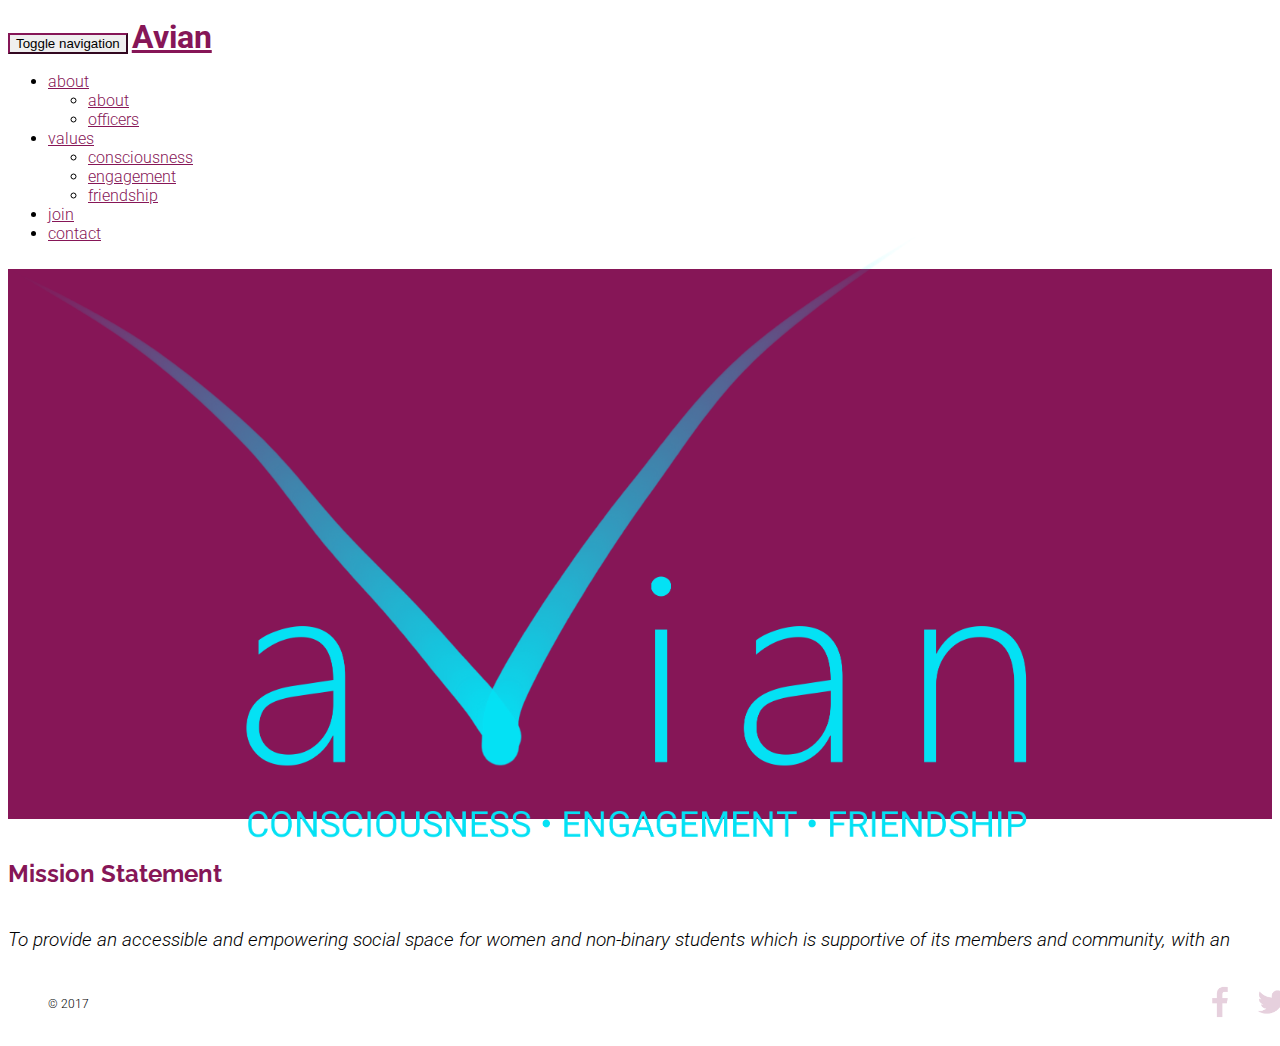
<file: index.html>
<!DOCTYPE html>
<html>
<head>
  <title>Avian</title>
  <meta charset="utf-8"/>
  <meta name="viewport" content="width=device-width, initial-scale=1"/>
  <link rel="icon" href="avian icon.png">
  <link rel="stylesheet" href="https://maxcdn.bootstrapcdn.com/bootstrap/3.3.6/css/bootstrap.min.css" integrity="sha384-1q8mTJOASx8j1Au+a5WDVnPi2lkFfwwEAa8hDDdjZlpLegxhjVME1fgjWPGmkzs7" crossorigin="anonymous">
  <link href='https://fonts.googleapis.com/css?family=Roboto:300,400,700' rel='stylesheet' type='text/css'>
  <link href="https://fonts.googleapis.com/css?family=Raleway" rel="stylesheet" type='text/css'>
  <link rel="stylesheet" type="text/css" href="main.css">
</head>
<body>
  <div class="navbar navbar-default navbar-fixed-top" role="navigation">
    <div class="container">
      <div class="navbar-header">
        <button type="button" class="navbar-toggle" data-toggle="collapse" data-target=".navbar-collapse">
          <span class="sr-only">Toggle navigation</span>
          <span class="icon-bar"></span>
          <span class="icon-bar"></span>
          <span class="icon-bar"></span>
        </button>
        <a class="navbar-brand" href="index.html">Avian</a>
      </div>
      <div class="navbar-collapse collapse">
        <ul class="nav navbar-nav navbar-right">
          <li class="dropdown">
            <a href="about.html" class="dropdown-toggle" data-toggle="dropdown">about<b class="caret"></b></a>
            <ul class="dropdown-menu">
              <li><a href="about.html">about</a></li>
              <li><a href="officers.html">officers</a></li>
              <li class="remove-from-site"><a href="members.html">members</a></li>
            </ul>
          </li>
          <li class="dropdown">
            <a href="consciousness.html" class="dropdown-toggle" data-toggle="dropdown">values<b class="caret"></b></a>
            <ul class="dropdown-menu">
              <li><a href="consciousness.html">consciousness</a></li>
              <li><a href="engagement.html">engagement</a></li>
              <li><a href="friendship.html">friendship</a></li>
            </ul>
          </li>
          <li><a href="join.html">join</a></li>
          <li><a href="contact.html">contact</a></li>
        </ul>
      </div>
    </div>
  </div>
  <section class="jumbotron">
    <div class="container">
      <div class="row">
        <div class="col-sm-2"></div>
        <div class="col-sm-8">
          <img class="logo center-block" src="avian%20(no%20background%20cropped%20-%20roboto).png"/>
        </div>
        <div class="col-sm-2"></div>
      </div>
    </div>
  </section>
  <section class="container">
    <div class="row text-center">
      <div class="col-sm-2"></div>
      <div class="col-sm-8">
        <h2 class="main-title">Mission Statement</h2>
        <p class="mission">To provide an accessible and empowering social space for women and non-binary students which is supportive of its members and community, with an emphasis on consciousness, engagement, and friendship.</p>
      </div>
      <div class="col-sm-2"></div>
    </div>
  </section>
  <footer class="container footer">
    <div class="row">
      <div class="col-sm-4">
        <p>&copy; 2017</p>
      </div>
      <div class="col-sm-8">
        <ul>
          <li><a href="https://www.facebook.com/tuftsavian/"><img src="facebook_icon.png"/></a></li>
          <li><a href="https://twitter.com/tufts_avian"><img src="twitter_icon.png"/></a></li>
          <li class="remove-from-site"><a href="#"><img src="instagram_icon.png"/></a></li>
          <li class="remove-from-site"><a href="#"><img src="pinterest_icon.png"/></a></li>
        </ul>
      </div>
    </div>
  </footer>
  <script src="https://ajax.googleapis.com/ajax/libs/jquery/1.11.0/jquery.min.js"></script>
  <script src="bootstrap.min.js"></script>
  <script>
    (function(i,s,o,g,r,a,m){i['GoogleAnalyticsObject']=r;i[r]=i[r]||function(){
    (i[r].q=i[r].q||[]).push(arguments)},i[r].l=1*new Date();a=s.createElement(o),
    m=s.getElementsByTagName(o)[0];a.async=1;a.src=g;m.parentNode.insertBefore(a,m)
    })(window,document,'script','https://www.google-analytics.com/analytics.js','ga');

    ga('create', 'UA-91614003-1', 'auto');
    ga('send', 'pageview');
  </script>
</body>
</html>
</file>
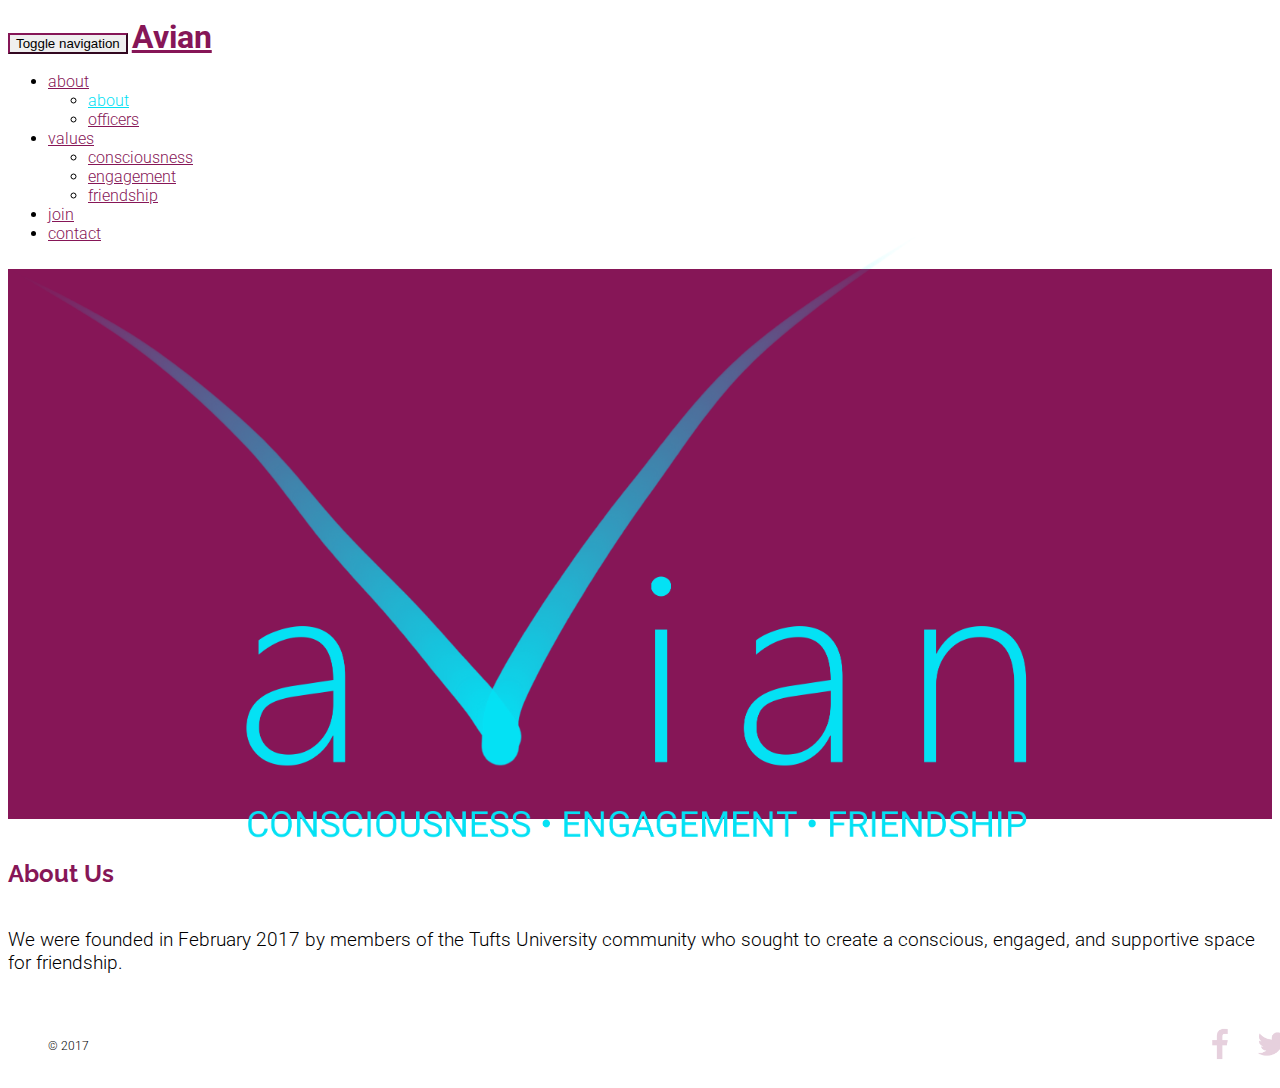
<file: about.html>
<!DOCTYPE html>
<html>
<head>
  <title>About | Avian</title>
  <meta charset="utf-8"/>
  <meta name="viewport" content="width=device-width, initial-scale=1"/>
  <link rel="icon" href="avian icon.png">
  <link rel="stylesheet" href="https://maxcdn.bootstrapcdn.com/bootstrap/3.3.6/css/bootstrap.min.css" integrity="sha384-1q8mTJOASx8j1Au+a5WDVnPi2lkFfwwEAa8hDDdjZlpLegxhjVME1fgjWPGmkzs7" crossorigin="anonymous">
  <link href='https://fonts.googleapis.com/css?family=Roboto:300,400,700' rel='stylesheet' type='text/css'>
  <link href="https://fonts.googleapis.com/css?family=Raleway" rel="stylesheet" type='text/css'>
  <link rel="stylesheet" type="text/css" href="main.css">
</head>
<body>
  <div class="navbar navbar-default navbar-fixed-top" role="navigation">
    <div class="container">
      <div class="navbar-header">
        <button type="button" class="navbar-toggle" data-toggle="collapse" data-target=".navbar-collapse">
          <span class="sr-only">Toggle navigation</span>
          <span class="icon-bar"></span>
          <span class="icon-bar"></span>
          <span class="icon-bar"></span>
        </button>
        <a class="navbar-brand" href="index.html">Avian</a>
      </div>
      <div class="navbar-collapse collapse">
        <ul class="nav navbar-nav navbar-right">
          <li class="dropdown">
            <a href="about.html" class="dropdown-toggle" data-toggle="dropdown">about<b class="caret"></b></a>
            <ul class="dropdown-menu">
              <li class="active"><a href="about.html">about</a></li>
              <li><a href="officers.html">officers</a></li>
              <li class="remove-from-site"><a href="members.html">members</a></li>
            </ul>
          </li>
          <li class="dropdown">
            <a href="consciousness.html" class="dropdown-toggle" data-toggle="dropdown">values<b class="caret"></b></a>
            <ul class="dropdown-menu">
              <li><a href="consciousness.html">consciousness</a></li>
              <li><a href="engagement.html">engagement</a></li>
              <li><a href="friendship.html">friendship</a></li>
            </ul>
          </li>
          <li><a href="join.html">join</a></li>
          <li><a href="contact.html">contact</a></li>
        </ul>
      </div>
    </div>
  </div>
  <section class="jumbotron">
    <div class="container">
      <div class="row">
        <div class="col-sm-2"></div>
        <div class="col-sm-8">
          <img class="logo center-block" src="avian%20(no%20background%20cropped%20-%20roboto).png"/>
        </div>
        <div class="col-sm-2"></div>
      </div>
    </div>
  </section>
  <section class="container">
    <div class="row text-center">
      <div class="col-sm-2"></div>
      <div class="col-sm-8">
        <h2 class="main-title">About Us</h2>
        <p>We were founded in February 2017 by members of the Tufts University community who sought to create a conscious, engaged, and supportive space for friendship.</p>
        <p>Our name, Avian, comes from the Latin phrase <i>aut viam inveniam aut novam unam</i> meaning "either find a way or create a new one."</p>
      </div>
      <div class="col-sm-2"></div>
    </div>
  </section>
  <footer class="container footer">
    <div class="row">
      <div class="col-sm-4">
        <p>&copy; 2017</p>
      </div>
      <div class="col-sm-8">
        <ul>
          <li><a href="https://www.facebook.com/tuftsavian/"><img src="facebook_icon.png"/></a></li>
          <li><a href="https://twitter.com/tufts_avian"><img src="twitter_icon.png"/></a></li>
          <li class="remove-from-site"><a href="#"><img src="instagram_icon.png"/></a></li>
          <li class="remove-from-site"><a href="#"><img src="pinterest_icon.png"/></a></li>
        </ul>
      </div>
    </div>
  </footer>
  <script src="https://ajax.googleapis.com/ajax/libs/jquery/1.11.0/jquery.min.js"></script>
  <script src="bootstrap.min.js"></script>
  <script>
    (function(i,s,o,g,r,a,m){i['GoogleAnalyticsObject']=r;i[r]=i[r]||function(){
    (i[r].q=i[r].q||[]).push(arguments)},i[r].l=1*new Date();a=s.createElement(o),
    m=s.getElementsByTagName(o)[0];a.async=1;a.src=g;m.parentNode.insertBefore(a,m)
    })(window,document,'script','https://www.google-analytics.com/analytics.js','ga');

    ga('create', 'UA-91614003-1', 'auto');
    ga('send', 'pageview');
  </script>
</body>
</html>
</file>
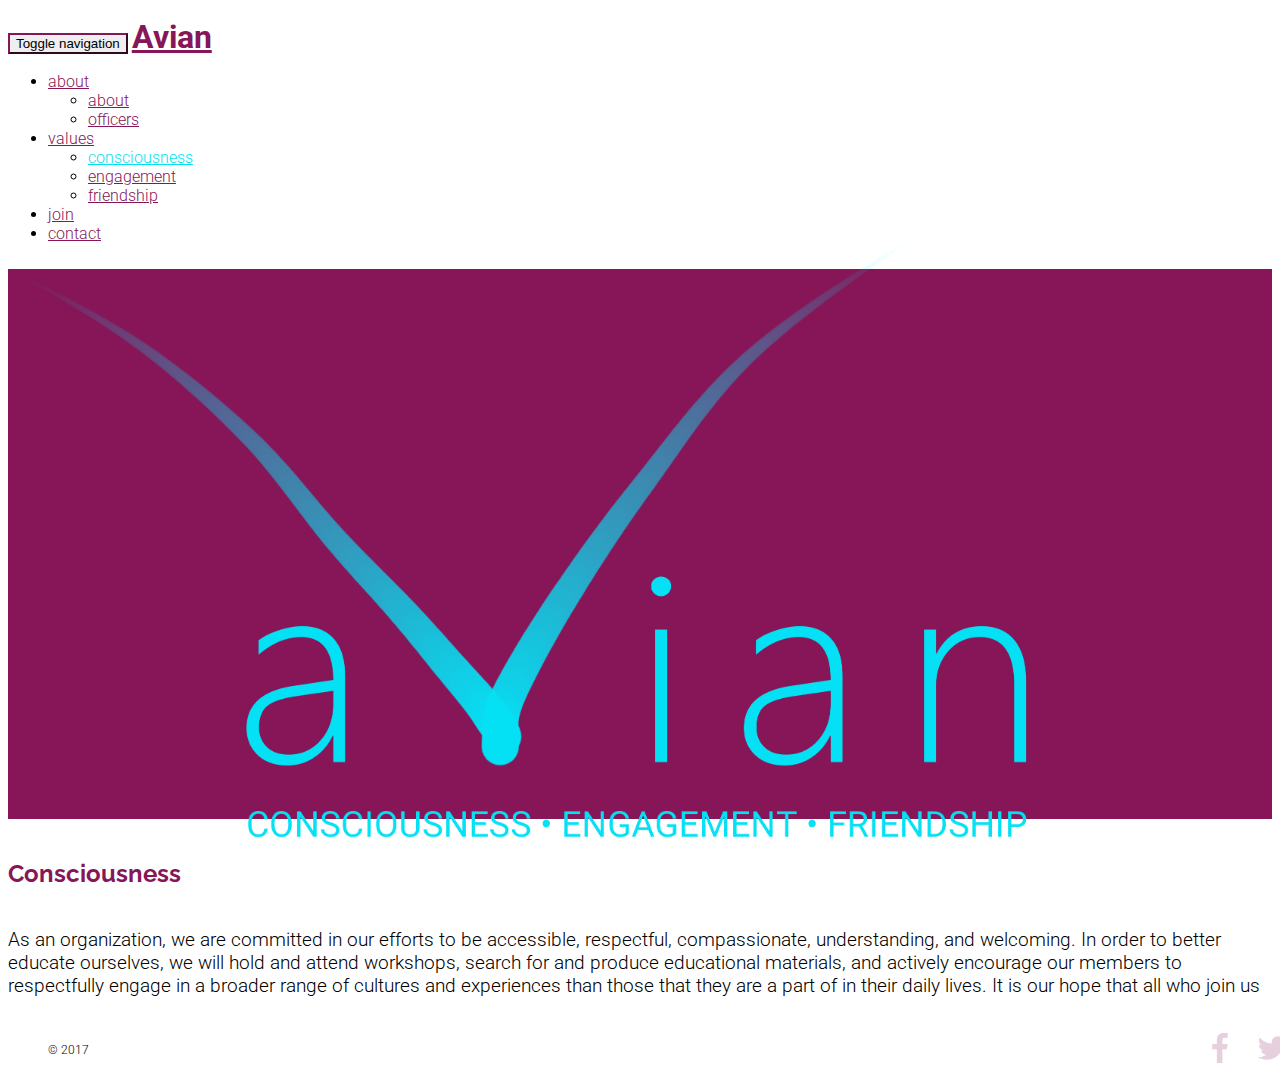
<file: consciousness.html>
<!DOCTYPE html>
<html>
<head>
  <title>Consciousness | Avian</title>
  <meta charset="utf-8"/>
  <meta name="viewport" content="width=device-width, initial-scale=1"/>
  <link rel="icon" href="avian icon.png">  
  <link rel="stylesheet" href="https://maxcdn.bootstrapcdn.com/bootstrap/3.3.6/css/bootstrap.min.css" integrity="sha384-1q8mTJOASx8j1Au+a5WDVnPi2lkFfwwEAa8hDDdjZlpLegxhjVME1fgjWPGmkzs7" crossorigin="anonymous">
  <link href="https://fonts.googleapis.com/css?family=Roboto:300,400,700|Playball|Raleway|Dancing+Script:400,700" rel="stylesheet" type='text/css'>
  <link rel="stylesheet" type="text/css" href="main.css">
</head>
<body>
  <div class="navbar navbar-default navbar-fixed-top" role="navigation">
    <div class="container">
      <div class="navbar-header">
        <button type="button" class="navbar-toggle" data-toggle="collapse" data-target=".navbar-collapse">
          <span class="sr-only">Toggle navigation</span>
          <span class="icon-bar"></span>
          <span class="icon-bar"></span>
          <span class="icon-bar"></span>
        </button>
        <a class="navbar-brand" href="index.html">Avian</a>
      </div>
      <div class="navbar-collapse collapse">
        <ul class="nav navbar-nav navbar-right">
          <li class="dropdown">
            <a href="about.html" class="dropdown-toggle" data-toggle="dropdown">about<b class="caret"></b></a>
            <ul class="dropdown-menu">
              <li><a href="about.html">about</a></li>
              <li><a href="officers.html">officers</a></li>
              <li class="remove-from-site"><a href="members.html">members</a></li>
            </ul>
          </li>
          <li class="dropdown">
            <a href="consciousness.html" class="dropdown-toggle" data-toggle="dropdown">values<b class="caret"></b></a>
            <ul class="dropdown-menu">
              <li class="active"><a href="consciousness.html">consciousness</a></li>
              <li><a href="engagement.html">engagement</a></li>
              <li><a href="friendship.html">friendship</a></li>
            </ul>
          </li>
          <li><a href="join.html">join</a></li>
          <li><a href="contact.html">contact</a></li>
        </ul>
      </div>
    </div>
  </div>
  <section class="jumbotron">
    <div class="container">
      <div class="row">
        <div class="col-sm-2"></div>
        <div class="col-sm-8">
          <img class="logo center-block" src="avian%20(no%20background%20cropped%20-%20roboto).png"/>
        </div>
        <div class="col-sm-2"></div>
      </div>
    </div>
  </section>
  <section class="container">
    <div class="row text-center">
      <div class="col-sm-2"></div>
      <div class="col-sm-8">
        <h2 class="main-title">Consciousness</h2>
        <p>As an organization, we are committed in our efforts to be accessible, respectful, compassionate, understanding, and welcoming. In order to better educate ourselves, we will hold and attend workshops, search for and produce educational materials, and actively encourage our members to respectfully engage in a broader range of cultures and experiences than those that they are a part of in their daily lives. It is our hope that all who join us find a welcoming and supportive space.</p>
      </div>
      <div class="col-sm-2"></div>
    </div>
  </section>
  <footer class="container footer">
    <div class="row">
      <div class="col-sm-4">
        <p>&copy; 2017</p>
      </div>
      <div class="col-sm-8">
        <ul>
          <li><a href="https://www.facebook.com/tuftsavian/"><img src="facebook_icon.png"/></a></li>
          <li><a href="https://twitter.com/tufts_avian"><img src="twitter_icon.png"/></a></li>
          <li class="remove-from-site"><a href="#"><img src="instagram_icon.png"/></a></li>
          <li class="remove-from-site"><a href="#"><img src="pinterest_icon.png"/></a></li>
        </ul>
      </div>
    </div>
  </footer>
  <script src="https://ajax.googleapis.com/ajax/libs/jquery/1.11.0/jquery.min.js"></script>
  <script src="bootstrap.min.js"></script>
  <script>
    (function(i,s,o,g,r,a,m){i['GoogleAnalyticsObject']=r;i[r]=i[r]||function(){
    (i[r].q=i[r].q||[]).push(arguments)},i[r].l=1*new Date();a=s.createElement(o),
    m=s.getElementsByTagName(o)[0];a.async=1;a.src=g;m.parentNode.insertBefore(a,m)
    })(window,document,'script','https://www.google-analytics.com/analytics.js','ga');

    ga('create', 'UA-91614003-1', 'auto');
    ga('send', 'pageview');
  </script>
</body>
</html>
</file>
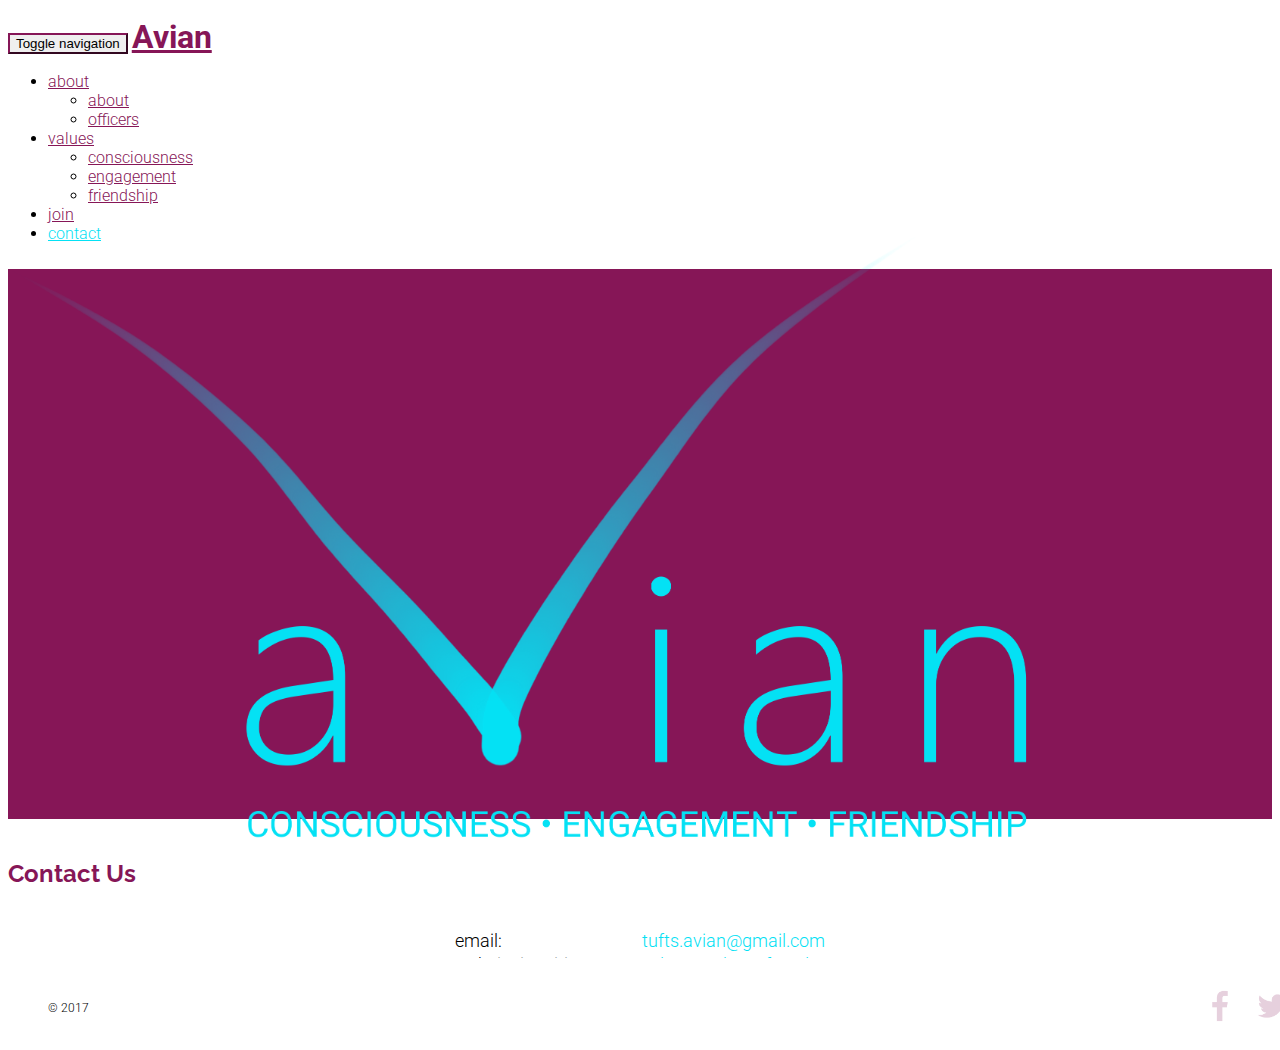
<file: contact.html>
<!DOCTYPE html>
<html>
<head>
  <title>Contact | Avian</title>
  <meta charset="utf-8"/>
  <meta name="viewport" content="width=device-width, initial-scale=1"/>
  <link rel="icon" href="avian icon.png">
  <link rel="stylesheet" href="https://maxcdn.bootstrapcdn.com/bootstrap/3.3.6/css/bootstrap.min.css" integrity="sha384-1q8mTJOASx8j1Au+a5WDVnPi2lkFfwwEAa8hDDdjZlpLegxhjVME1fgjWPGmkzs7" crossorigin="anonymous">
  <link href="https://fonts.googleapis.com/css?family=Roboto:300,400,700|Playball|Raleway|Dancing+Script:400,700" rel="stylesheet" type='text/css'>
  <link rel="stylesheet" type="text/css" href="main.css">
</head>
<body>
  <div class="navbar navbar-default navbar-fixed-top" role="navigation">
    <div class="container">
      <div class="navbar-header">
        <button type="button" class="navbar-toggle" data-toggle="collapse" data-target=".navbar-collapse">
          <span class="sr-only">Toggle navigation</span>
          <span class="icon-bar"></span>
          <span class="icon-bar"></span>
          <span class="icon-bar"></span>
        </button>
        <a class="navbar-brand" href="index.html">Avian</a>
      </div>
      <div class="navbar-collapse collapse">
        <ul class="nav navbar-nav navbar-right">
          <li class="dropdown">
            <a href="about.html" class="dropdown-toggle" data-toggle="dropdown">about<b class="caret"></b></a>
            <ul class="dropdown-menu">
              <li><a href="about.html">about</a></li>
              <li><a href="officers.html">officers</a></li>
              <li class="remove-from-site"><a href="members.html">members</a></li>
            </ul>
          </li>
          <li class="dropdown">
            <a href="consciousness.html" class="dropdown-toggle" data-toggle="dropdown">values<b class="caret"></b></a>
            <ul class="dropdown-menu">
              <li><a href="consciousness.html">consciousness</a></li>
              <li><a href="engagement.html">engagement</a></li>
              <li><a href="friendship.html">friendship</a></li>
            </ul>
          </li>
          <li><a href="join.html">join</a></li>
          <li class="active"><a href="contact.html">contact</a></li>
        </ul>
      </div>
    </div>
  </div>
  <section class="jumbotron">
    <div class="container">
      <div class="row">
        <div class="col-sm-2"></div>
        <div class="col-sm-8">
          <img class="logo center-block" src="avian%20(no%20background%20cropped%20-%20roboto).png"/>
        </div>
        <div class="col-sm-2"></div>
      </div>
    </div>
  </section>
  <section class="container">
    <div class="row text-center">
      <div class="col-sm-2"></div>
      <div class="col-sm-8">
        <h2 class="main-title">Contact Us</h2>
        <table class="table contact-us">
          <tbody>
            <tr>
              <td class="text-right">email:</td>
              <td class="text-left"><a href="mailto:tufts.avian@gmail.com">tufts.avian@gmail.com</a></td>
            </tr>
            <tr>
              <td class="text-right">website inquiries:</td>
              <td class="text-left"><a href="mailto:selena.groh@tufts.edu">selena.groh@tufts.edu</a></td>
            </tr>
          </tbody>
        </table>
      </div>
      <div class="col-sm-2"></div>
    </div>
  </section>
  <footer class="container footer">
    <div class="row">
      <div class="col-sm-4">
        <p>&copy; 2017</p>
      </div>
      <div class="col-sm-8">
        <ul>
          <li><a href="https://www.facebook.com/tuftsavian/"><img src="facebook_icon.png"/></a></li>
          <li><a href="https://twitter.com/tufts_avian"><img src="twitter_icon.png"/></a></li>
          <li class="remove-from-site"><a href="#"><img src="instagram_icon.png"/></a></li>
          <li class="remove-from-site"><a href="#"><img src="pinterest_icon.png"/></a></li>
        </ul>
      </div>
    </div>
  </footer>
  <script src="https://ajax.googleapis.com/ajax/libs/jquery/1.11.0/jquery.min.js"></script>
  <script src="bootstrap.min.js"></script>
  <script>
    (function(i,s,o,g,r,a,m){i['GoogleAnalyticsObject']=r;i[r]=i[r]||function(){
    (i[r].q=i[r].q||[]).push(arguments)},i[r].l=1*new Date();a=s.createElement(o),
    m=s.getElementsByTagName(o)[0];a.async=1;a.src=g;m.parentNode.insertBefore(a,m)
    })(window,document,'script','https://www.google-analytics.com/analytics.js','ga');

    ga('create', 'UA-91614003-1', 'auto');
    ga('send', 'pageview');
  </script>
</body>
</html>
</file>
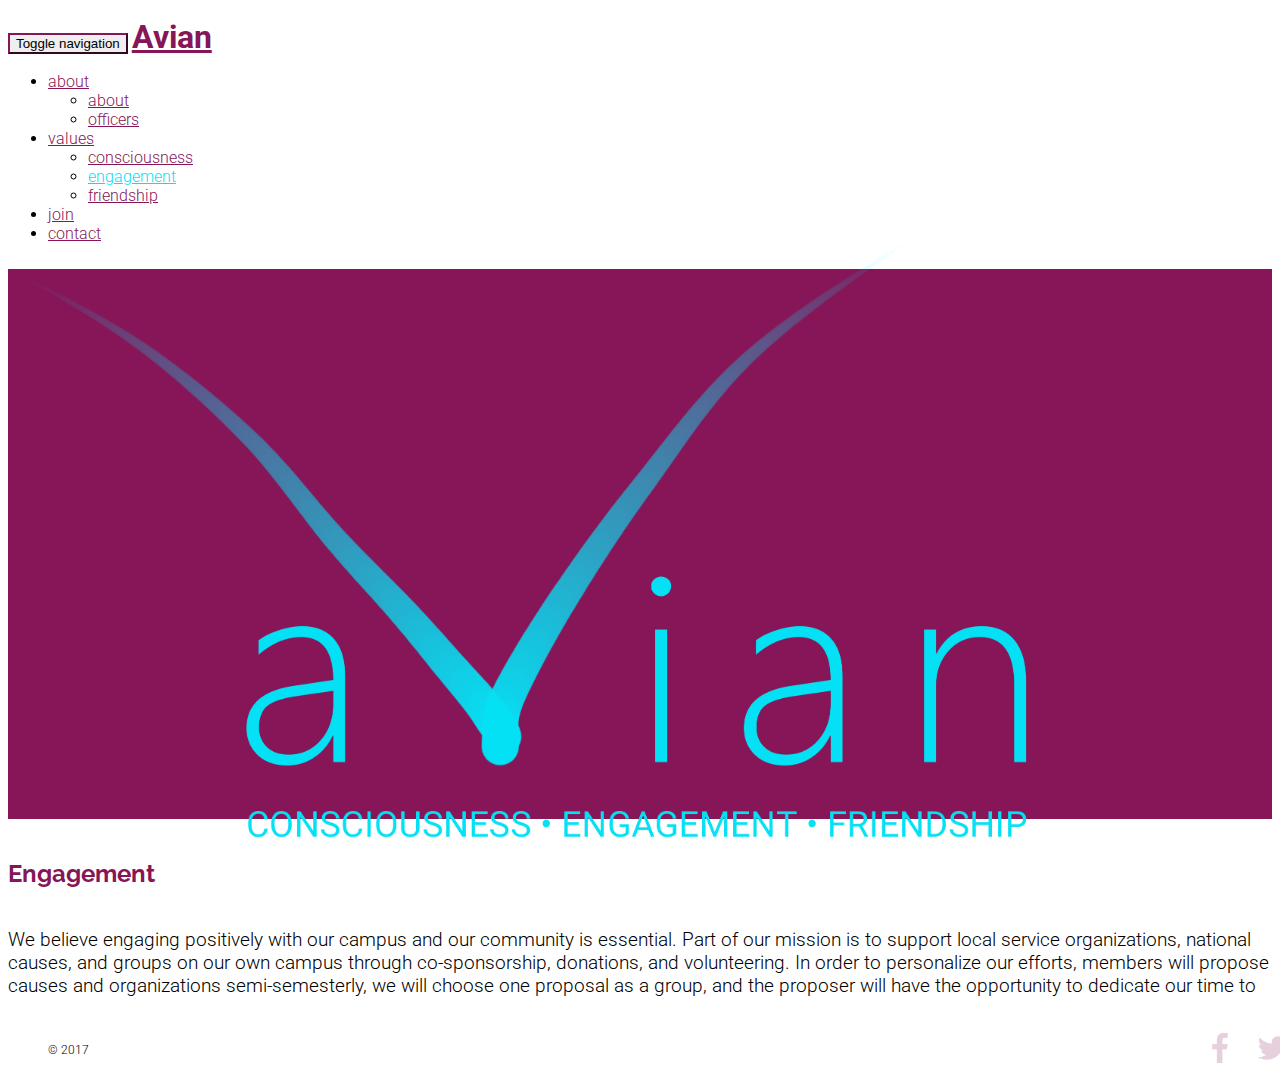
<file: engagement.html>
<!DOCTYPE html>
<html>
<head>
  <title>Engagement | Avian</title>
  <meta charset="utf-8"/>
  <meta name="viewport" content="width=device-width, initial-scale=1"/>
  <link rel="icon" href="avian icon.png">  
  <link rel="stylesheet" href="https://maxcdn.bootstrapcdn.com/bootstrap/3.3.6/css/bootstrap.min.css" integrity="sha384-1q8mTJOASx8j1Au+a5WDVnPi2lkFfwwEAa8hDDdjZlpLegxhjVME1fgjWPGmkzs7" crossorigin="anonymous">
  <link href="https://fonts.googleapis.com/css?family=Roboto:300,400,700|Playball|Raleway|Dancing+Script:400,700" rel="stylesheet" type='text/css'>
  <link rel="stylesheet" type="text/css" href="main.css">
</head>
<body>
  <div class="navbar navbar-default navbar-fixed-top" role="navigation">
    <div class="container">
      <div class="navbar-header">
        <button type="button" class="navbar-toggle" data-toggle="collapse" data-target=".navbar-collapse">
          <span class="sr-only">Toggle navigation</span>
          <span class="icon-bar"></span>
          <span class="icon-bar"></span>
          <span class="icon-bar"></span>
        </button>
        <a class="navbar-brand" href="index.html">Avian</a>
      </div>
      <div class="navbar-collapse collapse">
        <ul class="nav navbar-nav navbar-right">
          <li class="dropdown">
            <a href="about.html" class="dropdown-toggle" data-toggle="dropdown">about<b class="caret"></b></a>
            <ul class="dropdown-menu">
              <li><a href="about.html">about</a></li>
              <li><a href="officers.html">officers</a></li>
              <li class="remove-from-site"><a href="members.html">members</a></li>
            </ul>
          </li>
          <li class="dropdown">
            <a href="consciousness.html" class="dropdown-toggle" data-toggle="dropdown">values<b class="caret"></b></a>
            <ul class="dropdown-menu">
              <li><a href="consciousness.html">consciousness</a></li>
              <li class="active"><a href="engagement.html">engagement</a></li>
              <li><a href="friendship.html">friendship</a></li>
            </ul>
          </li>
          <li><a href="join.html">join</a></li>
          <li><a href="contact.html">contact</a></li>
        </ul>
      </div>
    </div>
  </div>
  <section class="jumbotron">
    <div class="container">
      <div class="row">
        <div class="col-sm-2"></div>
        <div class="col-sm-8">
          <img class="logo center-block" src="avian%20(no%20background%20cropped%20-%20roboto).png"/>
        </div>
        <div class="col-sm-2"></div>
      </div>
    </div>
  </section>
  <section class="container">
    <div class="row text-center">
      <div class="col-sm-2"></div>
      <div class="col-sm-8">
        <h2 class="main-title">Engagement</h2>
        <p>We believe engaging positively with our campus and our community is essential. Part of our mission is to support local service organizations, national causes, and groups on our own campus through co-sponsorship, donations, and volunteering. In order to personalize our efforts, members will propose causes and organizations semi-semesterly, we will choose one proposal as a group, and the proposer will have the opportunity to dedicate our time to an organization about which they feel passionate.</p>
      </div>
      <div class="col-sm-2"></div>
    </div>
  </section>
  <footer class="container footer">
    <div class="row">
      <div class="col-sm-4">
        <p>&copy; 2017</p>
      </div>
      <div class="col-sm-8">
        <ul>
          <li><a href="https://www.facebook.com/tuftsavian/"><img src="facebook_icon.png"/></a></li>
          <li><a href="https://twitter.com/tufts_avian"><img src="twitter_icon.png"/></a></li>
          <li class="remove-from-site"><a href="#"><img src="instagram_icon.png"/></a></li>
          <li class="remove-from-site"><a href="#"><img src="pinterest_icon.png"/></a></li>
        </ul>
      </div>
    </div>
  </footer>
  <script src="https://ajax.googleapis.com/ajax/libs/jquery/1.11.0/jquery.min.js"></script>
  <script src="bootstrap.min.js"></script>
  <script>
    (function(i,s,o,g,r,a,m){i['GoogleAnalyticsObject']=r;i[r]=i[r]||function(){
    (i[r].q=i[r].q||[]).push(arguments)},i[r].l=1*new Date();a=s.createElement(o),
    m=s.getElementsByTagName(o)[0];a.async=1;a.src=g;m.parentNode.insertBefore(a,m)
    })(window,document,'script','https://www.google-analytics.com/analytics.js','ga');

    ga('create', 'UA-91614003-1', 'auto');
    ga('send', 'pageview');
  </script>
</body>
</html>
</file>
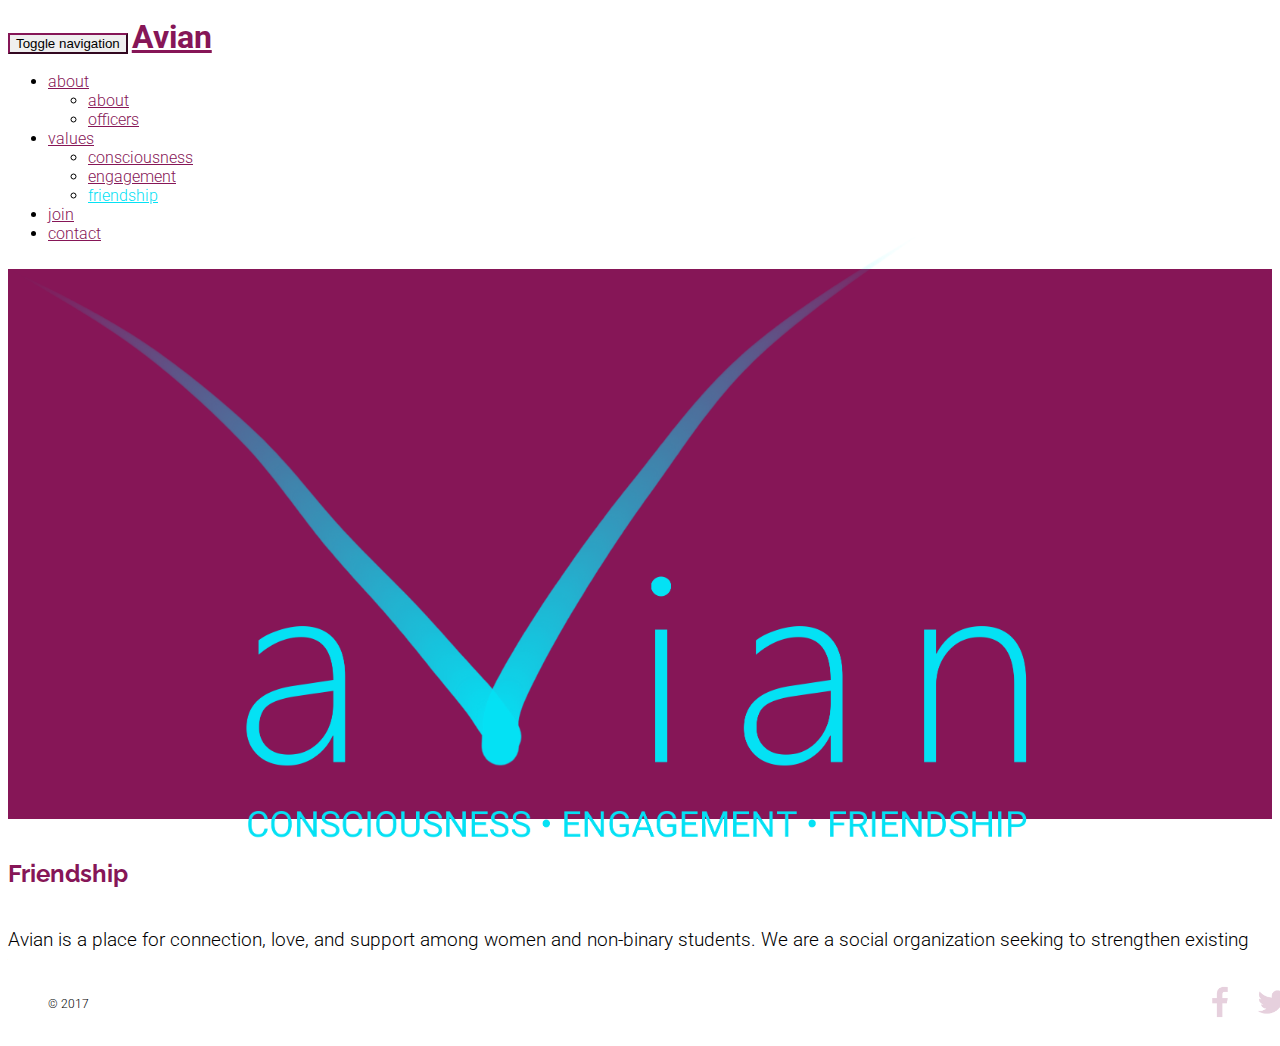
<file: friendship.html>
<!DOCTYPE html>
<html>
<head>
  <title>Friendship | Avian</title>
  <meta charset="utf-8"/>
  <meta name="viewport" content="width=device-width, initial-scale=1"/>
  <link rel="icon" href="avian icon.png">
  <link rel="stylesheet" href="https://maxcdn.bootstrapcdn.com/bootstrap/3.3.6/css/bootstrap.min.css" integrity="sha384-1q8mTJOASx8j1Au+a5WDVnPi2lkFfwwEAa8hDDdjZlpLegxhjVME1fgjWPGmkzs7" crossorigin="anonymous">
  <link href="https://fonts.googleapis.com/css?family=Roboto:300,400,700|Playball|Raleway|Dancing+Script:400,700" rel="stylesheet" type='text/css'>
  <link rel="stylesheet" type="text/css" href="main.css">
</head>
<body>
  <div class="navbar navbar-default navbar-fixed-top" role="navigation">
    <div class="container">
      <div class="navbar-header">
        <button type="button" class="navbar-toggle" data-toggle="collapse" data-target=".navbar-collapse">
          <span class="sr-only">Toggle navigation</span>
          <span class="icon-bar"></span>
          <span class="icon-bar"></span>
          <span class="icon-bar"></span>
        </button>
        <a class="navbar-brand" href="index.html">Avian</a>
      </div>
      <div class="navbar-collapse collapse">
        <ul class="nav navbar-nav navbar-right">
          <li class="dropdown">
            <a href="about.html" class="dropdown-toggle" data-toggle="dropdown">about<b class="caret"></b></a>
            <ul class="dropdown-menu">
              <li><a href="about.html">about</a></li>
              <li><a href="officers.html">officers</a></li>
              <li class="remove-from-site"><a href="members.html">members</a></li>
            </ul>
          </li>
          <li class="dropdown">
            <a href="consciousness.html" class="dropdown-toggle" data-toggle="dropdown">values<b class="caret"></b></a>
            <ul class="dropdown-menu">
              <li><a href="consciousness.html">consciousness</a></li>
              <li><a href="engagement.html">engagement</a></li>
              <li class="active"><a href="friendship.html">friendship</a></li>
            </ul>
          </li>
          <li><a href="join.html">join</a></li>
          <li><a href="contact.html">contact</a></li>
        </ul>
      </div>
    </div>
  </div>
  <section class="jumbotron">
    <div class="container">
      <div class="row">
        <div class="col-sm-2"></div>
        <div class="col-sm-8">
          <img class="logo center-block" src="avian%20(no%20background%20cropped%20-%20roboto).png"/>
        </div>
        <div class="col-sm-2"></div>
      </div>
    </div>
  </section>
  <section class="container">
    <div class="row text-center">
      <div class="col-sm-2"></div>
      <div class="col-sm-8">
        <h2 class="main-title">Friendship</h2>
        <p>Avian is a place for connection, love, and support among women and non-binary students. We are a social organization seeking to strengthen existing friendships and create new ones.</p>
      </div>
      <div class="col-sm-2"></div>
    </div>
  </section>
  <footer class="container footer">
    <div class="row">
      <div class="col-sm-4">
        <p>&copy; 2017</p>
      </div>
      <div class="col-sm-8">
        <ul>
          <li><a href="https://www.facebook.com/tuftsavian/"><img src="facebook_icon.png"/></a></li>
          <li><a href="https://twitter.com/tufts_avian"><img src="twitter_icon.png"/></a></li>
          <li class="remove-from-site"><a href="#"><img src="instagram_icon.png"/></a></li>
          <li class="remove-from-site"><a href="#"><img src="pinterest_icon.png"/></a></li>
        </ul>
      </div>
    </div>
  </footer>
  <script src="https://ajax.googleapis.com/ajax/libs/jquery/1.11.0/jquery.min.js"></script>
  <script src="bootstrap.min.js"></script>
  <script>
    (function(i,s,o,g,r,a,m){i['GoogleAnalyticsObject']=r;i[r]=i[r]||function(){
    (i[r].q=i[r].q||[]).push(arguments)},i[r].l=1*new Date();a=s.createElement(o),
    m=s.getElementsByTagName(o)[0];a.async=1;a.src=g;m.parentNode.insertBefore(a,m)
    })(window,document,'script','https://www.google-analytics.com/analytics.js','ga');

    ga('create', 'UA-91614003-1', 'auto');
    ga('send', 'pageview');
  </script>
</body>
</html>
</file>
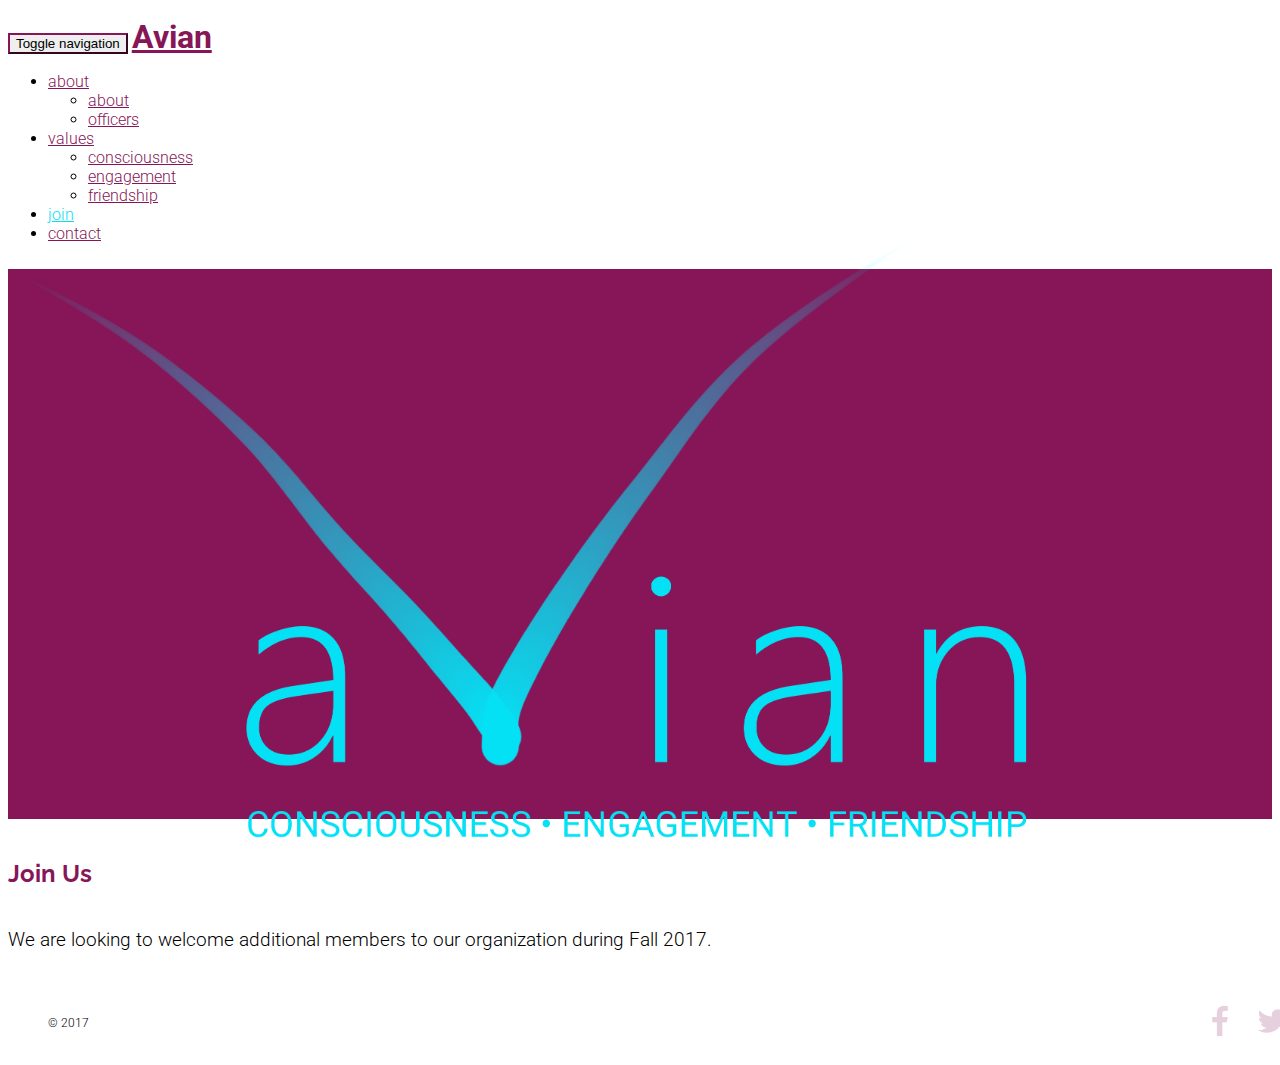
<file: join.html>
<!DOCTYPE html>
<html>
<head>
  <title>Join | Avian</title>
  <meta charset="utf-8"/>
  <meta name="viewport" content="width=device-width, initial-scale=1"/>
  <link rel="icon" href="avian icon.png">  
  <link rel="stylesheet" href="https://maxcdn.bootstrapcdn.com/bootstrap/3.3.6/css/bootstrap.min.css" integrity="sha384-1q8mTJOASx8j1Au+a5WDVnPi2lkFfwwEAa8hDDdjZlpLegxhjVME1fgjWPGmkzs7" crossorigin="anonymous">
  <link href="https://fonts.googleapis.com/css?family=Roboto:300,400,700|Playball|Raleway|Dancing+Script:400,700" rel="stylesheet" type='text/css'>
  <link rel="stylesheet" type="text/css" href="main.css">
</head>
<body>
  <div class="navbar navbar-default navbar-fixed-top" role="navigation">
    <div class="container">
      <div class="navbar-header">
        <button type="button" class="navbar-toggle" data-toggle="collapse" data-target=".navbar-collapse">
          <span class="sr-only">Toggle navigation</span>
          <span class="icon-bar"></span>
          <span class="icon-bar"></span>
          <span class="icon-bar"></span>
        </button>
        <a class="navbar-brand" href="index.html">Avian</a>
      </div>
      <div class="navbar-collapse collapse">
        <ul class="nav navbar-nav navbar-right">
          <li class="dropdown">
            <a href="about.html" class="dropdown-toggle" data-toggle="dropdown">about<b class="caret"></b></a>
            <ul class="dropdown-menu">
              <li><a href="about.html">about</a></li>
              <li><a href="officers.html">officers</a></li>
              <li class="remove-from-site"><a href="members.html">members</a></li>
            </ul>
          </li>
          <li class="dropdown">
            <a href="consciousness.html" class="dropdown-toggle" data-toggle="dropdown">values<b class="caret"></b></a>
            <ul class="dropdown-menu">
              <li><a href="consciousness.html">consciousness</a></li>
              <li><a href="engagement.html">engagement</a></li>
              <li><a href="friendship.html">friendship</a></li>
            </ul>
          </li>
          <li class="active"><a href="join.html">join</a></li>
          <li><a href="contact.html">contact</a></li>
        </ul>
      </div>
    </div>
  </div>
  <section class="jumbotron">
    <div class="container">
      <div class="row">
        <div class="col-sm-2"></div>
        <div class="col-sm-8">
          <img class="logo center-block" src="avian%20(no%20background%20cropped%20-%20roboto).png"/>
        </div>
        <div class="col-sm-2"></div>
      </div>
    </div>
  </section>
  <section class="container">
    <div class="row text-center">
      <div class="col-sm-2"></div>
      <div class="col-sm-8">
        <h2 class="main-title">Join Us</h2>
        <p>We are looking to welcome additional members to our organization during Fall 2017.</p>
        <p>Like our <a href="https://www.facebook.com/tuftsavian/">Facebook page</a>, email <a href="mailto:tufts.avian@gmail.com">tufts.avian@gmail.com</a> to be notified when we begin adding members, and look forward to further information!</p>
      </div>
      <div class="col-sm-2"></div>
    </div>
  </section>
  <footer class="container footer">
    <div class="row">
      <div class="col-sm-4">
        <p>&copy; 2017</p>
      </div>
      <div class="col-sm-8">
        <ul>
          <li><a href="https://www.facebook.com/tuftsavian/"><img src="facebook_icon.png"/></a></li>
          <li><a href="https://twitter.com/tufts_avian"><img src="twitter_icon.png"/></a></li>
          <li class="remove-from-site"><a href="#"><img src="instagram_icon.png"/></a></li>
          <li class="remove-from-site"><a href="#"><img src="pinterest_icon.png"/></a></li>
        </ul>
      </div>
    </div>
  </footer>
  <script src="https://ajax.googleapis.com/ajax/libs/jquery/1.11.0/jquery.min.js"></script>
  <script src="bootstrap.min.js"></script>
  <script>
    (function(i,s,o,g,r,a,m){i['GoogleAnalyticsObject']=r;i[r]=i[r]||function(){
    (i[r].q=i[r].q||[]).push(arguments)},i[r].l=1*new Date();a=s.createElement(o),
    m=s.getElementsByTagName(o)[0];a.async=1;a.src=g;m.parentNode.insertBefore(a,m)
    })(window,document,'script','https://www.google-analytics.com/analytics.js','ga');

    ga('create', 'UA-91614003-1', 'auto');
    ga('send', 'pageview');
  </script>
</body>
</html>
</file>
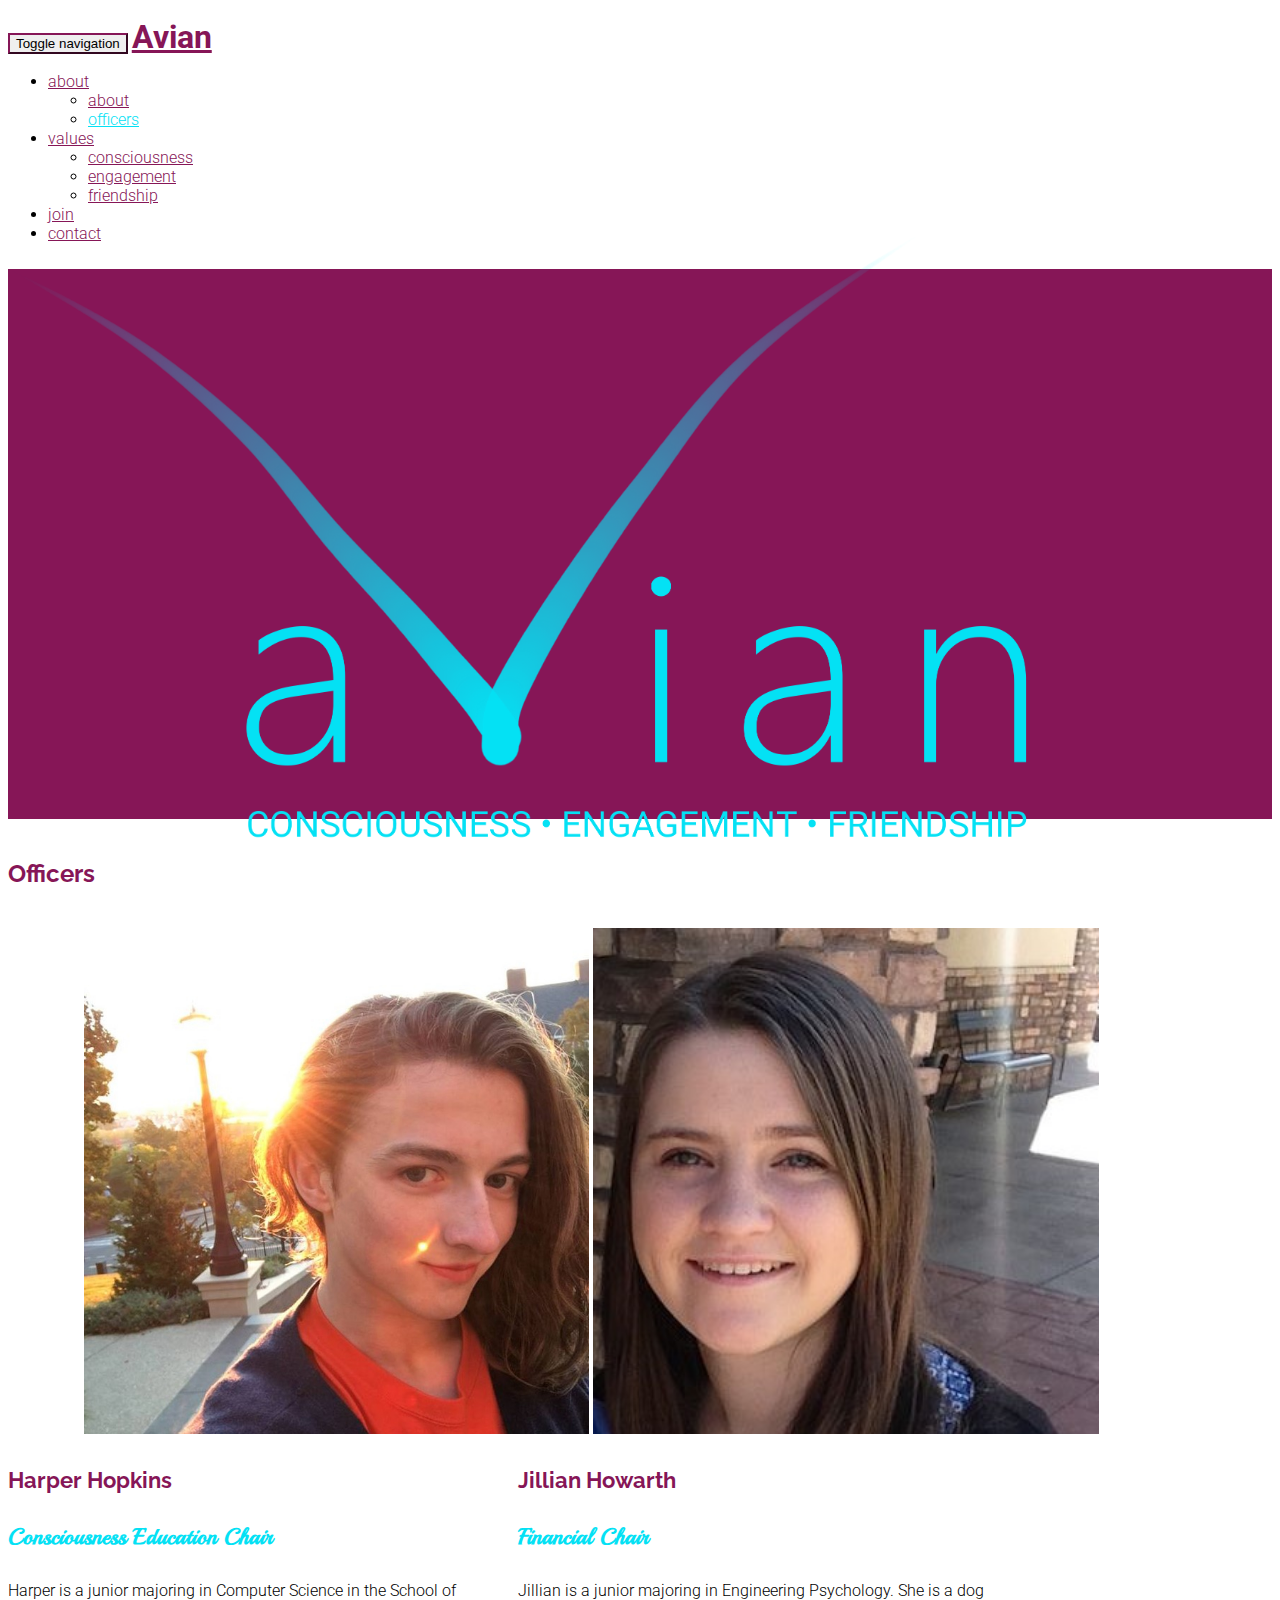
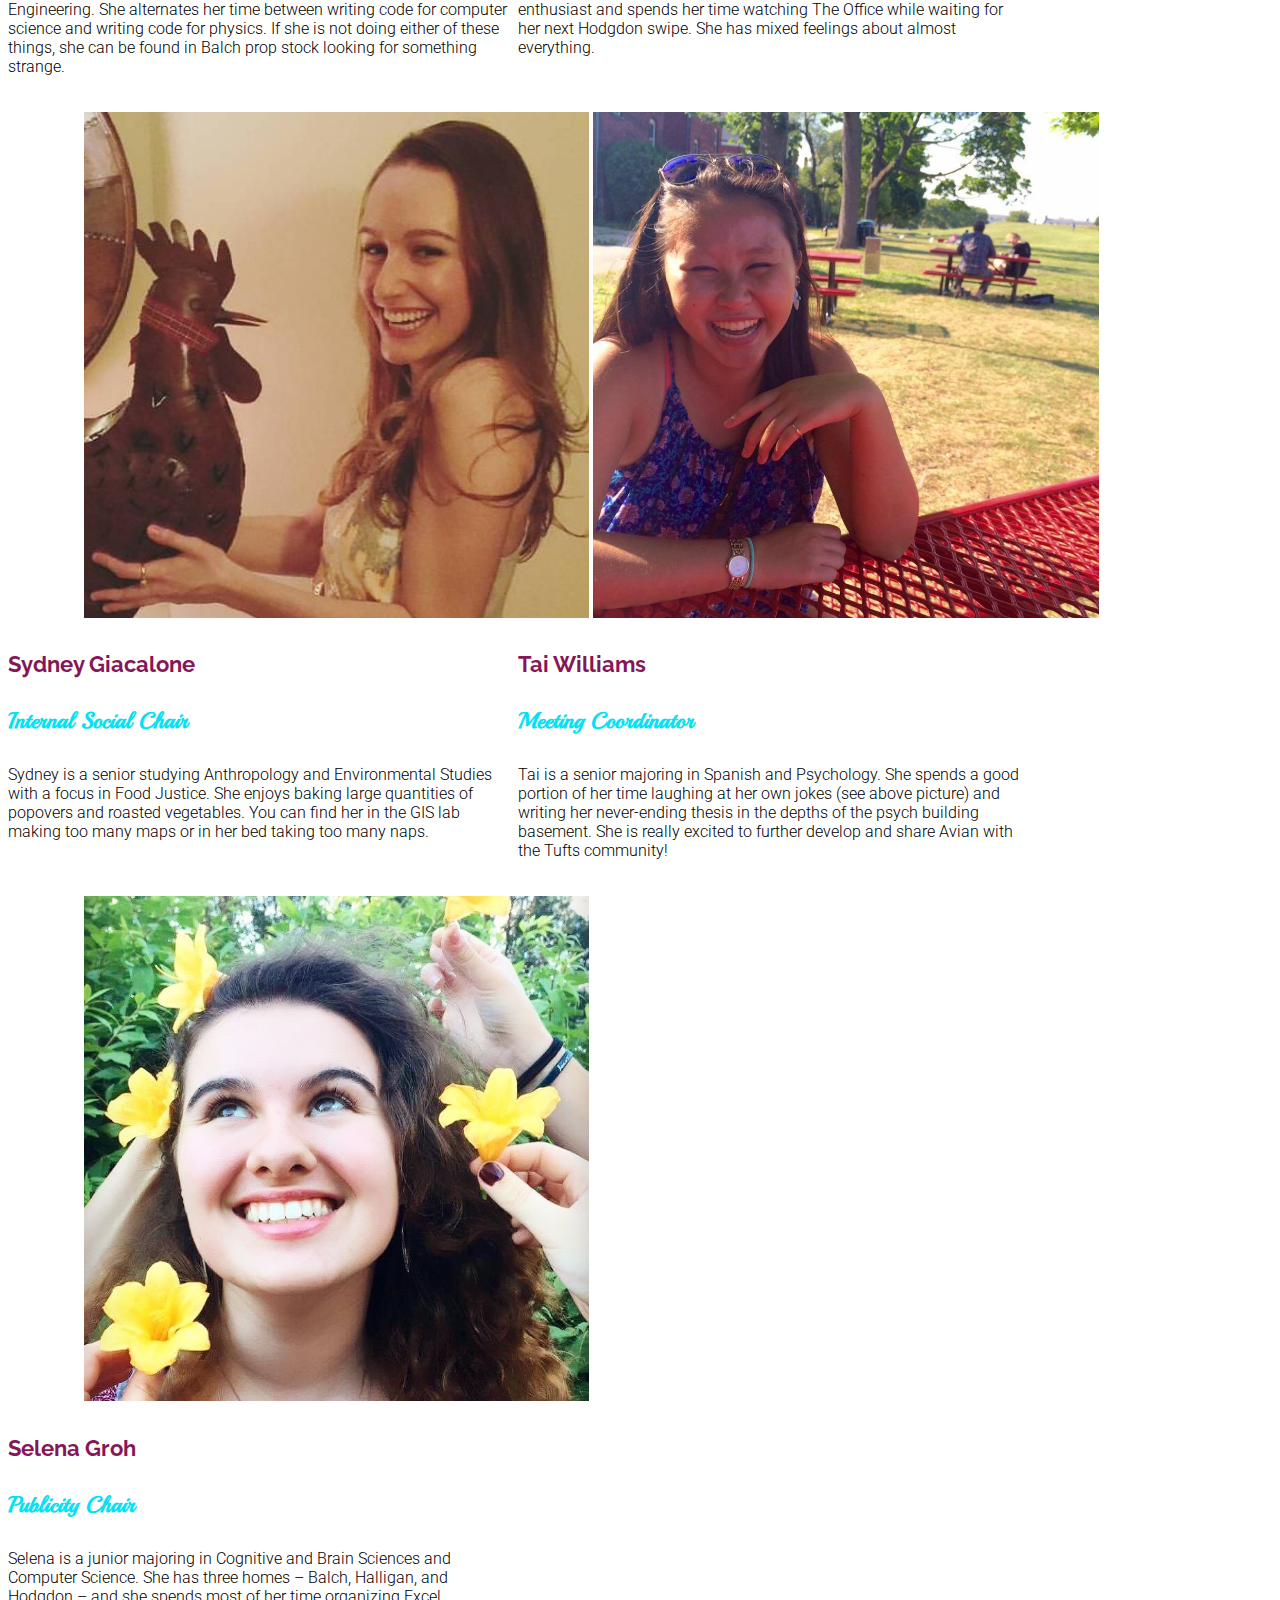
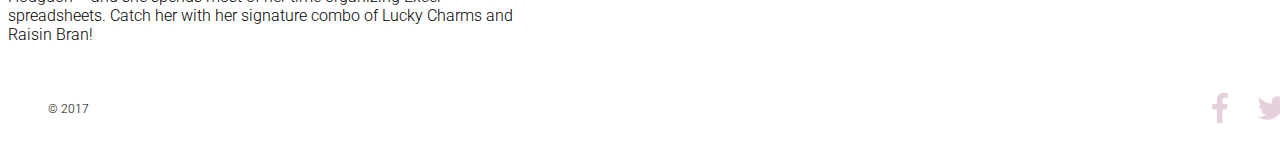
<file: officers.html>
<!DOCTYPE html>
<html>
<head>
  <title>Officers | Avian</title>
  <meta charset="utf-8"/>
  <meta name="viewport" content="width=device-width, initial-scale=1"/>
  <link rel="icon" href="avian icon.png">
  <link rel="stylesheet" href="https://maxcdn.bootstrapcdn.com/bootstrap/3.3.6/css/bootstrap.min.css" integrity="sha384-1q8mTJOASx8j1Au+a5WDVnPi2lkFfwwEAa8hDDdjZlpLegxhjVME1fgjWPGmkzs7" crossorigin="anonymous">
  <link href="https://fonts.googleapis.com/css?family=Roboto:300,400,700|Playball|Raleway|Dancing+Script:400,700" rel="stylesheet" type='text/css'>
  <link rel="stylesheet" type="text/css" href="main.css">
</head>
<body>
  <div class="navbar navbar-default navbar-fixed-top" role="navigation">
    <div class="container">
      <div class="navbar-header">
        <button type="button" class="navbar-toggle" data-toggle="collapse" data-target=".navbar-collapse">
          <span class="sr-only">Toggle navigation</span>
          <span class="icon-bar"></span>
          <span class="icon-bar"></span>
          <span class="icon-bar"></span>
        </button>
        <a class="navbar-brand" href="index.html">Avian</a>
      </div>
      <div class="navbar-collapse collapse">
        <ul class="nav navbar-nav navbar-right">
          <li class="dropdown">
            <a href="about.html" class="dropdown-toggle" data-toggle="dropdown">about<b class="caret"></b></a>
            <ul class="dropdown-menu">
              <li><a href="about.html">about</a></li>
              <li class="active"><a href="officers.html">officers</a></li>
              <li class="remove-from-site"><a href="members.html">members</a></li>
            </ul>
          </li>
          <li class="dropdown">
            <a href="consciousness.html" class="dropdown-toggle" data-toggle="dropdown">values<b class="caret"></b></a>
            <ul class="dropdown-menu">
              <li><a href="consciousness.html">consciousness</a></li>
              <li><a href="engagement.html">engagement</a></li>
              <li><a href="friendship.html">friendship</a></li>
            </ul>
          </li>
          <li><a href="join.html">join</a></li>
          <li><a href="contact.html">contact</a></li>
        </ul>
      </div>
    </div>
  </div>
  <section class="jumbotron">
    <div class="container">
      <div class="row">
        <div class="col-sm-2"></div>
        <div class="col-sm-8">
          <img class="logo center-block" src="avian%20(no%20background%20cropped%20-%20roboto).png"/>
        </div>
        <div class="col-sm-2"></div>
      </div>
    </div>
  </section>
  <section class="container">
    <div class="row text-center">
      <div class="col-sm-12">
        <h2 class="main-title">Officers</h2>
        <div class="container officer-bio">
          <img src="harper-hopkins.jpg"/>
          <h4 class="officer-name">Harper Hopkins</h4>
          <h4 class="officer-position">Consciousness Education Chair</h4>
          <p>Harper is a junior majoring in Computer Science in the School of Engineering. She alternates her time between writing code for computer science and writing code for physics. If she is not doing either of these things, she can be found in Balch prop stock looking for something strange.</p>
        </div>
        <div class="container officer-bio">
          <img src="jillian-howarth.jpg"/>
          <h4 class="officer-name">Jillian Howarth</h4>
          <h4 class="officer-position">Financial Chair</h4>
          <p>Jillian is a junior majoring in Engineering Psychology. She is a dog enthusiast and spends her time watching The Office while waiting for her next Hodgdon swipe. She has mixed feelings about almost everything.</p>
        </div>
        <div class="container officer-bio">
          <img src="sydney-giacalone.jpg"/>
          <h4 class="officer-name">Sydney Giacalone</h4>
          <h4 class="officer-position">Internal Social Chair</h4>
          <p>Sydney is a senior studying Anthropology and Environmental Studies with a focus in Food Justice. She enjoys baking large quantities of popovers and roasted vegetables. You can find her in the GIS lab making too many maps or in her bed taking too many naps.</p>
        </div>
        <div class="container officer-bio">
          <img src="tai-williams.jpg"/>
          <h4 class="officer-name">Tai Williams</h4>
          <h4 class="officer-position">Meeting Coordinator</h4>
          <p>Tai is a senior majoring in Spanish and Psychology. She spends a good portion of her time laughing at her own jokes (see above picture) and writing her never-ending thesis in the depths of the psych building basement. She is really excited to further develop and share Avian with the Tufts community!</p>
        </div>
        <div class="container officer-bio">
          <img src="selena-groh.jpg"/>
          <h4 class="officer-name">Selena Groh</h4>
          <h4 class="officer-position">Publicity Chair</h4>
          <p>Selena is a junior majoring in Cognitive and Brain Sciences and Computer Science. She has three homes – Balch, Halligan, and Hodgdon – and she spends most of her time organizing Excel spreadsheets. Catch her with her signature combo of Lucky Charms and Raisin Bran!</p>
        </div>
<!--        <table class="table officers-bios">
          <tbody>
            <tr>
              <td>
                <img src="avian.png"/>
                <h4>Harper Hopkins</h4>
                <h4>Consciousness Education Chair</h4>
              </td>
              <td><p class="text-left">Paragraph</p></td>
              <td>
                <img src="avian.png"/>
                <h4>Jillian Howarth</h4>
                <h4>Financial Chair</h4>
              </td>
              <td><p class="text-left">Paragraph</p></td>
            </tr>
            <tr>
              <td>
                <img src="avian.png"/>
                <h4>Sydney Giacalone</h4>
                <h4>Internal Social Chair</h4>
              </td>
              <td><p class="text-left">Paragraph</p></td>
              <td>
                <img src="avian.png"/>
                <h4>Tai Williams</h4>
                <h4>Meeting Coordinator</h4>
              </td>
              <td><p class="text-left">Paragraph</p></td>
            </tr>
            <tr>
              <td>
                <img src="avian.png"/>
                <h4>Selena Groh</h4>
                <h4>Publicity Chair</h4>
              </td>
              <td><p class="text-left">Paragraph</p></td>
              <td>
                <img src="avian.png"/>
                <h4>Jillian Howarth</h4>
                <h4>Financial Chair</h4>
              </td>
              <td><p class="text-left">Paragraph</p></td>
            </tr>
          </tbody>
        </table>
  -->
      </div>
    </div>
  </section>
  <footer class="container footer">
    <div class="row">
      <div class="col-sm-4">
        <p>&copy; 2017</p>
      </div>
      <div class="col-sm-8">
        <ul>
          <li><a href="https://www.facebook.com/tuftsavian/"><img src="facebook_icon.png"/></a></li>
          <li><a href="https://twitter.com/tufts_avian"><img src="twitter_icon.png"/></a></li>
          <li class="remove-from-site"><a href="#"><img src="instagram_icon.png"/></a></li>
          <li class="remove-from-site"><a href="#"><img src="pinterest_icon.png"/></a></li>
        </ul>
      </div>
    </div>
  </footer>
  <script src="https://ajax.googleapis.com/ajax/libs/jquery/1.11.0/jquery.min.js"></script>
  <script src="bootstrap.min.js"></script>
  <script>
    (function(i,s,o,g,r,a,m){i['GoogleAnalyticsObject']=r;i[r]=i[r]||function(){
    (i[r].q=i[r].q||[]).push(arguments)},i[r].l=1*new Date();a=s.createElement(o),
    m=s.getElementsByTagName(o)[0];a.async=1;a.src=g;m.parentNode.insertBefore(a,m)
    })(window,document,'script','https://www.google-analytics.com/analytics.js','ga');

    ga('create', 'UA-91614003-1', 'auto');
    ga('send', 'pageview');
  </script>
</body>
</html>
</file>
<file: main.css>
html {
  position: relative;
  min-height: 100%;
}

body {
  font-family: 'Roboto', 'Verdana', sans-serif;
  font-weight: 300;
  margin-bottom: 72px;
}

.remove-from-site {
  display: none;
}

p {
  font-size: 1.2em;
}

section a {
  color: #04e1f4;
  text-decoration: none ;
}

a:hover {
  color: #861657;
  text-decoration: none;
  cursor: pointer;
}

section .row img {
  width: 100%;
}

/* NAVBAR */

.navbar {
  padding: 10px 0;
}

.navbar-default .navbar-brand {
  font-weight: 700;
  font-size: 2em;
  color: #861657;
  margin: 0;
}

.navbar-default .navbar-brand:hover {
  color: #FFF;
  background-color: #e6d0dd;
}

.dropdown:hover .dropdown-menu {
  display: block;
}

/*.navbar-nav>li>a {
  padding-top: 5px;
  padding-bottom: 5px;
  margin-top: 5px;
  margin-bottom: 5px;
}*/

.navbar, .navbar-default, .navbar-fixed-top, .navbar-nav {
  background-color: white;
}

.navbar-default .navbar-nav>li>a, .dropdown-menu>li>a {
  color: #861657;
  background-color: white;
}

.navbar-default .navbar-nav>li>a:hover,
.navbar-default .navbar-nav>li>a:focus,
.dropdown-menu>li>a:hover,
.dropdown-menu>li>a:focus {
  color: #FFF;
  background-color: #e6d0dd;
}

.navbar-default .navbar-nav>.active>a, .dropdown-menu>.active>a {
  color: #04e1f4;
  background-color: white;
}

.navbar-default .navbar-nav>.active>a:hover,
.navbar-default .navbar-nav>.active>a:focus,
.dropdown-menu>.active>a:hover,
.dropdown-menu>.active>a:focus {
  color: #FFF;
  background-color: #e6d0dd;
}

.navbar-default .navbar-nav>.open>a,
.navbar-default .navbar-nav .open .dropdown-menu>li>a {
  color: #861657;
  background-color: white;  
}

.navbar-default .navbar-nav>.open>a:hover,
.navbar-default .navbar-nav>.open>a:focus, 
.navbar-default .navbar-nav .open .dropdown-menu>li>a:hover,
.navbar-default .navbar-nav .open .dropdown-menu>li>a:focus {
  color: #FFF;
  background-color: #e6d0dd;
}

.navbar-default .navbar-toggle {
  border-color: #861657;
}

.navbar-default .navbar-toggle:focus,
.navbar-default .navbar-toggle:hover {
  background-color: #e6d0dd;
}

.navbar-default .navbar-toggle .icon-bar {
  background-color: #861657;
}

.navbar-default .navbar-collapse,
.navbar-default .navbar-form {
  border-color: #e6d0dd;
}

/* FOOTER */

.footer {
  position: absolute;
  bottom: 0;
  width: 100%;
  height: 72px;
  background-color: white;
}

footer {
  font-size: 12px;
  padding: 10px 20px;
  vertical-align: middle;
  margin-top: 30px;
}

footer .row {
  display: flex;
  align-items: center;
  padding: 0px 10px;
}

footer .col-sm-8 {
  display: flex;
  justify-content: flex-end;
  -webkit-flex: 3;
  flex: 3;
}

footer p {
  margin-bottom: 0;
  font-size: 1em;
  padding: 0px 0px;
  min-width: 44px;
}

footer .col-sm-4 {
  margin: 10px 10px;
  margin-right: 0px;
  padding-right: 0px;
  -webkit-flex: 1;
  flex: 1;
}

footer ul {
  list-style: none;
  display: flex;
  margin-bottom: 0;
  padding: 0px 0px;
}

footer li img {
  height: 32px;
  width:  32px;
  margin: 10px 10px;
}

/* JUMBOTRON */

.jumbotron {
  display: flex;
  align-items: center;
  background-color: #861657;
  height: 550px;
  margin: 0px 0px;
  width: 100%;
}

/* MAIN */

h2.main-title {
  font-family: 'Raleway', 'Verdana', sans-serif;
  font-weight: bold;
  color: #861657;
  padding: 20px 0px;
  margin:  20px 0px;
}

/* HOME */

p.mission {
  font-style: italic;
  font-size: 1.2em;
}

/* OFFICERS */

.officers {
  margin: auto;
  font-size: 1.1em;
  width: 80%;
}

.officer-bio {
  width: 40%;
  min-width: 300px;
  display: inline-block;
  padding-bottom: 20px;
  vertical-align: top
}

.officer-name {
  color: #861657;
  font-family: 'Raleway', 'Verdana', sans-serif;
  font-weight: bold;
  font-size: 1.4em;
}

.officer-position {
  color: #04e1f4;
  font-family: 'Playball', 'Monotype Corsiva', cursive;
  font-size: 1.4em;
}

.officer-bio img {
  padding: 0% 15%;
}

.officer-bio p {
  font-size: 1em;
}

/* MEMBERS TABLE */

table.members {
  color: black;
  text-align: center;
  width: 70%;
  margin: auto;
}

.members th {
  text-align: center;
  font-family: 'Raleway', 'Verdana', sans-serif;
  font-weight: 700;
  color: #04e1f4;
  font-size: 1.2em;
}

/* CONTACT US */

.contact-us {
  margin: auto;
  font-size: 1.1em;

}

.contact-us td {
  width: 50%;
}
</file>
